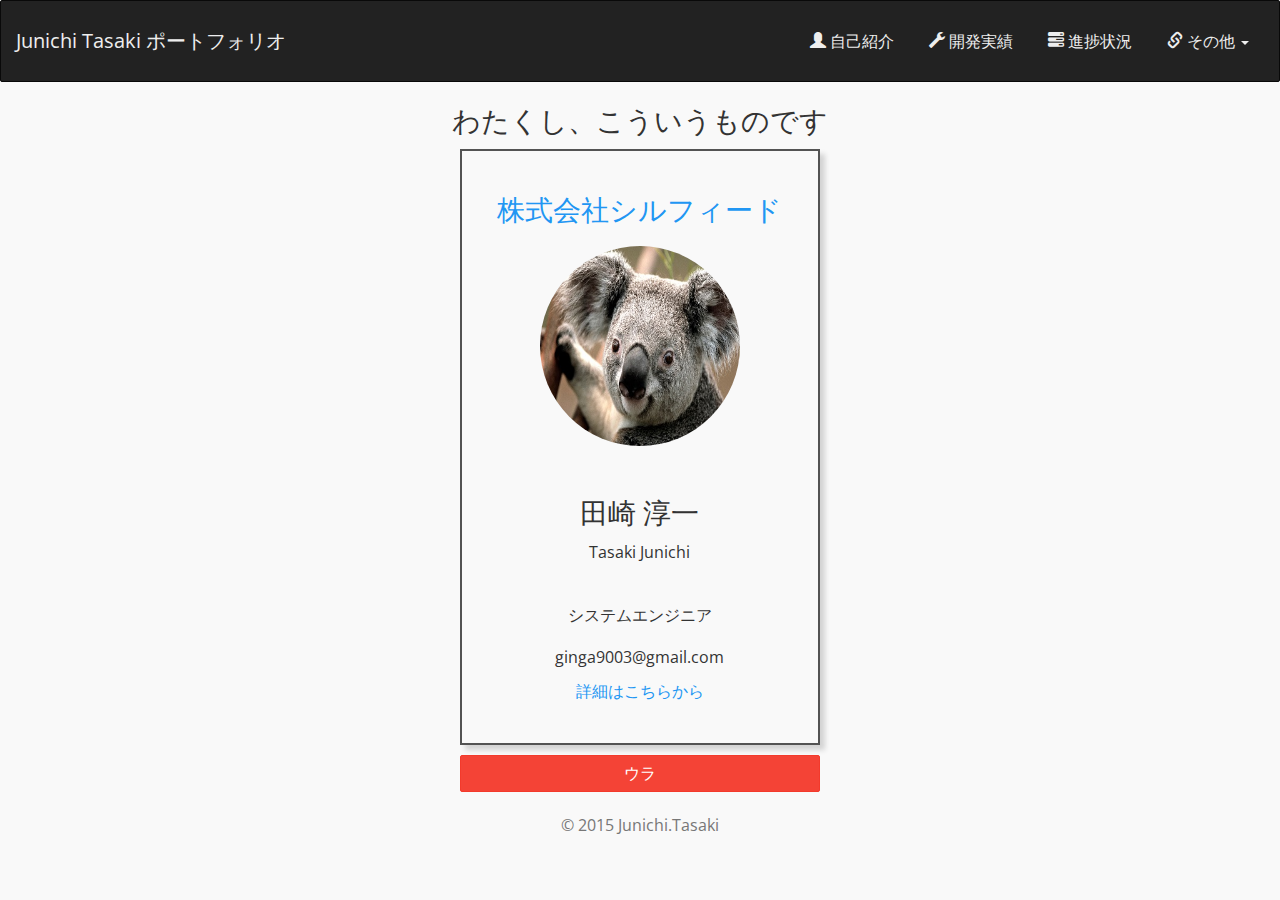
<file: index.html>
<!DOCTYPE html>
<html lang="ja">
<head>
    <meta charset="utf-8" />
    <meta http-equip="X-UA-Compatible" content="edge">
    <meta name="viewport" content="width=device-width, initial-scale=1">
    <meta name="keyword" content="ポートフォリオ,BootCamp,Ruby,Rails,自己紹介,GLAY,アプリ">
    <meta name="description" content="Junichi Tasakiのポートフォリオサイト">
    <meta name="author" content="Junichi Tasaki">
    <meta name="robots" content="noindex,nofollow">
    <title>Junichi Tasaki ポートフォリオ</title>

    <link rel="stylesheet" href="css/bootstrap.min.css" />
    <link rel="stylesheet" href="css/octicons/octicons.css" />
    <link rel="stylesheet" href="css/style.css" />

    <script type="text/javascript" src="js/jquery-2.1.1.min.js"></script>
    <script type="text/javascript" src="js/bootstrap.min.js"></script>
    <script type="text/javascript" src="js/jquery.transit.min.js"></script>
    <script type="text/javascript" src="js/common.js"></script>
</head>
<body>
    <!-- header -->
    <header>
        <nav class="navbar navbar-inverse">
            <div class="container-fluid">
                <div class="navbar-header">
                    <button type="button" class="navbar-toggle collapsed" data-toggle="collapse" data-target="#nav-menu" aria-expanded="false" aria-controls="navbar">
                      <span class="sr-only">Toggle navigation</span>
                      <span class="icon-bar"></span>
                      <span class="icon-bar"></span>
                      <span class="icon-bar"></span>
                    </button>
                    <a class="navbar-brand" href="#">Junichi Tasaki ポートフォリオ</a>
                </div>
                <div id="nav-menu" class="navbar-collapse collapse">
                    <ul class="nav navbar-nav navbar-right">
                        <li><a href="introduce.html"><span class="glyphicon glyphicon-user" aria-hidden="true"></span> 自己紹介</a></li>
                        <li><a href="result.html"><span class="glyphicon glyphicon-wrench" aria-hidden="true"></span> 開発実績</a></li>
                        <li><a href="progress.html"><span class="glyphicon glyphicon-tasks" aria-hidden="true"></span> 進捗状況</a></li>
                        <li><a class="dropdown-toggle" data-toggle="dropdown" href="#">
                            <span class="glyphicon glyphicon-link" aria-hidden="true"></span> その他 
                            <span class="caret"></span></a>
                            <ul class="dropdown-menu">
                                <li><a href="gallery.html"><span class="glyphicon glyphicon-picture" aria-hidden="true"></span> ギャラリー</a></li>
                                <li><a href="link.html"><span class="glyphicon glyphicon-link" aria-hidden="true"></span> 関連リンク</a></li>
                            </ul>
                        </li>
                    </ul>
                </div>
            </div>
        </nav>
    </header>
    <!-- #header -->
    
    <h2 class="text-center">わたくし、こういうものです</h2>
    <div class="container">
        <div class="row">
            <div class="col-sm-6 col-sm-offset-3 col-md-6 col-md-offset-3 col-lg-4 col-lg-offset-4">
                <div class="row-wrapper">
                    <div class="row">
                        <div class="col-md-12 mgt20 mgb20 text-center">
                            <div id="frontPage">
                                <h2 class="mgb20"><a href="http://silpheed.jp" target="_blank">株式会社シルフィード</a></h2>
                                <img class="img-circle" src="images/profile.jpg" alt="" width="200px" />
                                <div class="mgt50 mgb40">
                                    <h2>田崎 淳一</h2>
                                    <p>Tasaki Junichi</p>
                                </div>
                                
                                <p class="mgb20">システムエンジニア</p>
                                
                                <p>ginga9003@gmail.com</p>
                                <p class="mgb20"><a href="introduce.html">詳細はこちらから</a></p>
                            </div>
                            <div id="backPage" style="display:none;">
                                <h4><span class="glyphicon glyphicon-hourglass" aria-hidden="true"></span> 実務経験</h4>
                                <div class="row">
                                    <div class="col-md-12 block-center">
                                        <div class="table-responsive">
                                            <table class="table">
                                                <tbody>
                                                    <tr>
                                                        <td>Java</td>
                                                        <td>5年</td>
                                                    </tr>
                                                    <tr>
                                                        <td>.NET</td>
                                                        <td>1年</td>
                                                    </tr>
                                                    <tr>
                                                        <td>PHP/HTML/CSS/javascript</td>
                                                        <td>2年</td>
                                                    </tr>
                                                </tbody>
                                            </table>
                                        </div>
                                    </div>
                                </div>
                                
                                <h4><span class="glyphicon glyphicon-pencil" aria-hidden="true"></span> 資格等</h4>
                                <div class="row">
                                    <div class="col-md-12 block-center">
                                        <div class="table-responsive">
                                            <table class="table">
                                                <tbody>
                                                    <tr>
                                                        <td>2005年</td>
                                                        <td>初級シスアド</td>
                                                    </tr>
                                                    <tr>
                                                        <td>2006年</td>
                                                        <td>基本情報技術者</td>
                                                    </tr>
                                                    <tr>
                                                        <td>2010年</td>
                                                        <td>Microsoft Office Specialist各種</td>
                                                    </tr>
                                                    <tr>
                                                        <td>2012年</td>
                                                        <td>[MCP] Micorsoft Active Directory Configuring</td>
                                                    </tr>
                                                </tbody>
                                            </table>
                                        </div>
                                    </div>
                                </div>
                                
                                <h4><span class="glyphicon glyphicon-wrench" aria-hidden="true"></span> <a href="result.html">その他開発実績など</a></h4>
                                <div class="row">
                                    <div class="col-xs-3">
                                        <a href="https://github.com/ginga9003/ginga9003.github.io" target="_blank" data-toggle="tooltip" title="GitHub"><span class="octicon octicon-mark-github" style="font-size: 4.0em;"></span></a>
                                    </div>
                                    <div class="col-xs-3">
                                        <a href="https://itunes.apple.com/jp/app/shiritori-school/id590502107?l=ja&ls=1&mt=8" target="_blank" class="thumbnail" data-toggle="tooltip" title="しりとり学園"><img src="images/shiritori.png" alt="" width="64px"></a>
                                    </div>
                                    <div class="col-xs-3">
                                        <a href="https://itunes.apple.com/jp/app/shuffle-music-theater/id663831317?mt=8" target="_blank" class="thumbnail" data-toggle="tooltip" title="Shuffle Music Theater"><img src="images/shuffle.png" alt="" width="64px"></a>
                                    </div>
                                    <div class="col-xs-3">
                                        <a href="http://elegant-house-c.sakura.ne.jp/glay/" target="_blank" class="thumbnail" data-toggle="tooltip" title="GLAY セトリラボ"><img src="images/top_title.png" alt="" width="64px"></a>
                                    </div>
                                </div>
                            </div>
                        </div>
                    </div>
                </div>
            </div>
            <div class="col-sm-6 col-sm-offset-3 col-md-6 col-md-offset-3 col-lg-4 col-lg-offset-4 mgt10">
                <p><a href="#" id="reverseButton" data-toggle="modal" data-target="myModal" class="btn btn-danger btn-block" role="button" data-status="1">ウラ</a></p>
            </div>
        </div>
    </div>

    <!-- footer -->
    <footer>
        <p class="container">
            <p class="text-muted text-center">&copy; 2015 Junichi.Tasaki</p>
        </div>
    </footer>
    <!-- #footer -->
</body>
</html>
</file>
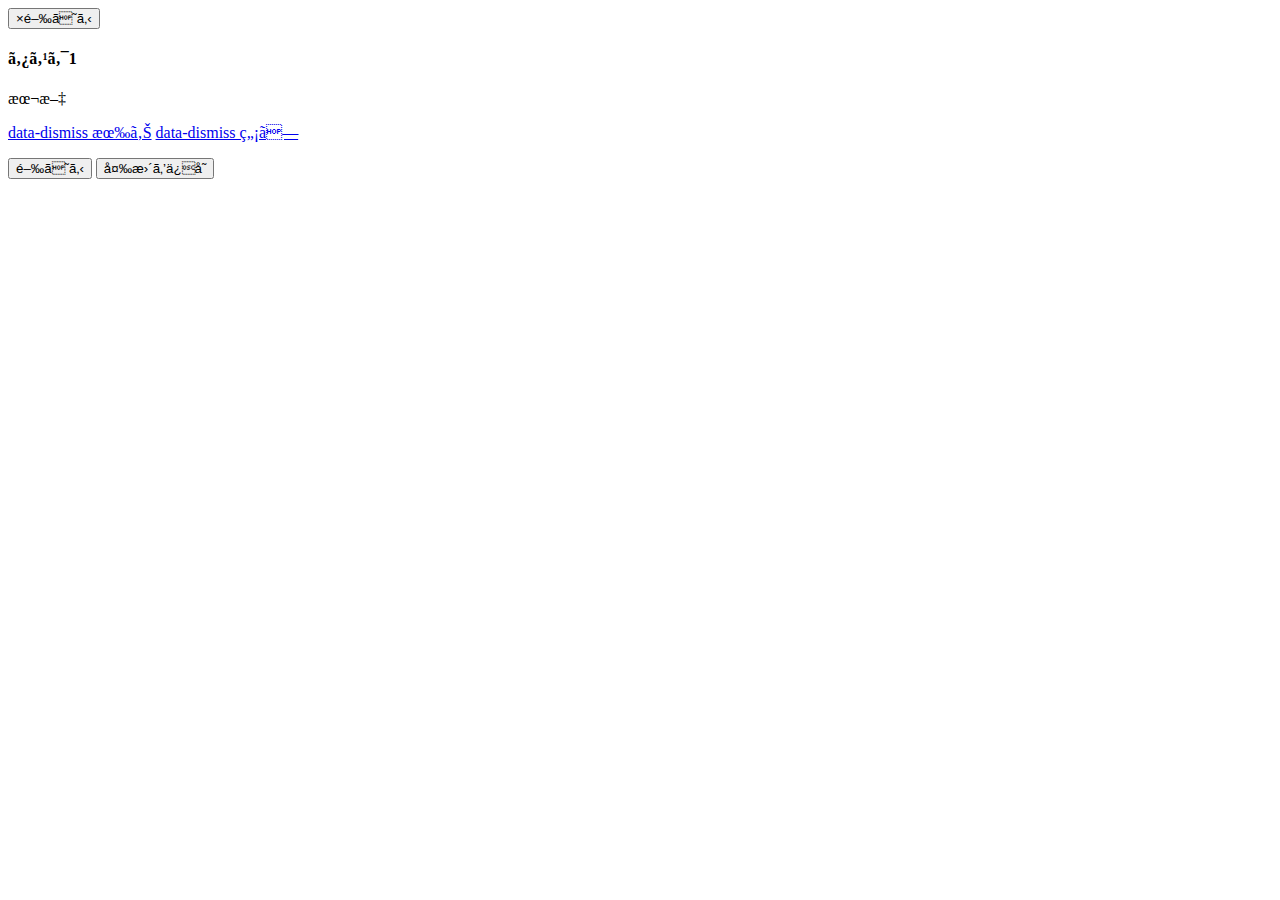
<file: dialog.html>
<!DOCTYPE html>
<html lang="ja">
<!-- --
<head>
  <meta charset="UTF-8" />
  <title>Remote file for Bootstrap Modal</title>
</head>
<!-- -->
<body>
  <div class="modal-header">
    <button type="button" class="close" data-dismiss="modal">
      <span aria-hidden="true">&#215;</span><span class="sr-only">閉じる</span>
    </button>
    <h4 class="modal-title">タスク1</h4>
  </div><!-- /modal-header -->

  <div class="modal-body">
    <p>本文</p>
    <p>
      <a class="btn btn-info" href="#001" data-dismiss="modal">data-dismiss 有り</a>
      <a class="btn btn-info" href="#002">data-dismiss 無し</a>
    </p>
  </div><!-- /modal-body -->
  <div class="modal-footer">
    <button type="button" class="btn btn-default" data-dismiss="modal">閉じる</button>
    <button type="button" class="btn btn-primary">変更を保存</button>
  </div><!-- /modal-footer -->
</body>
</html>
</file>
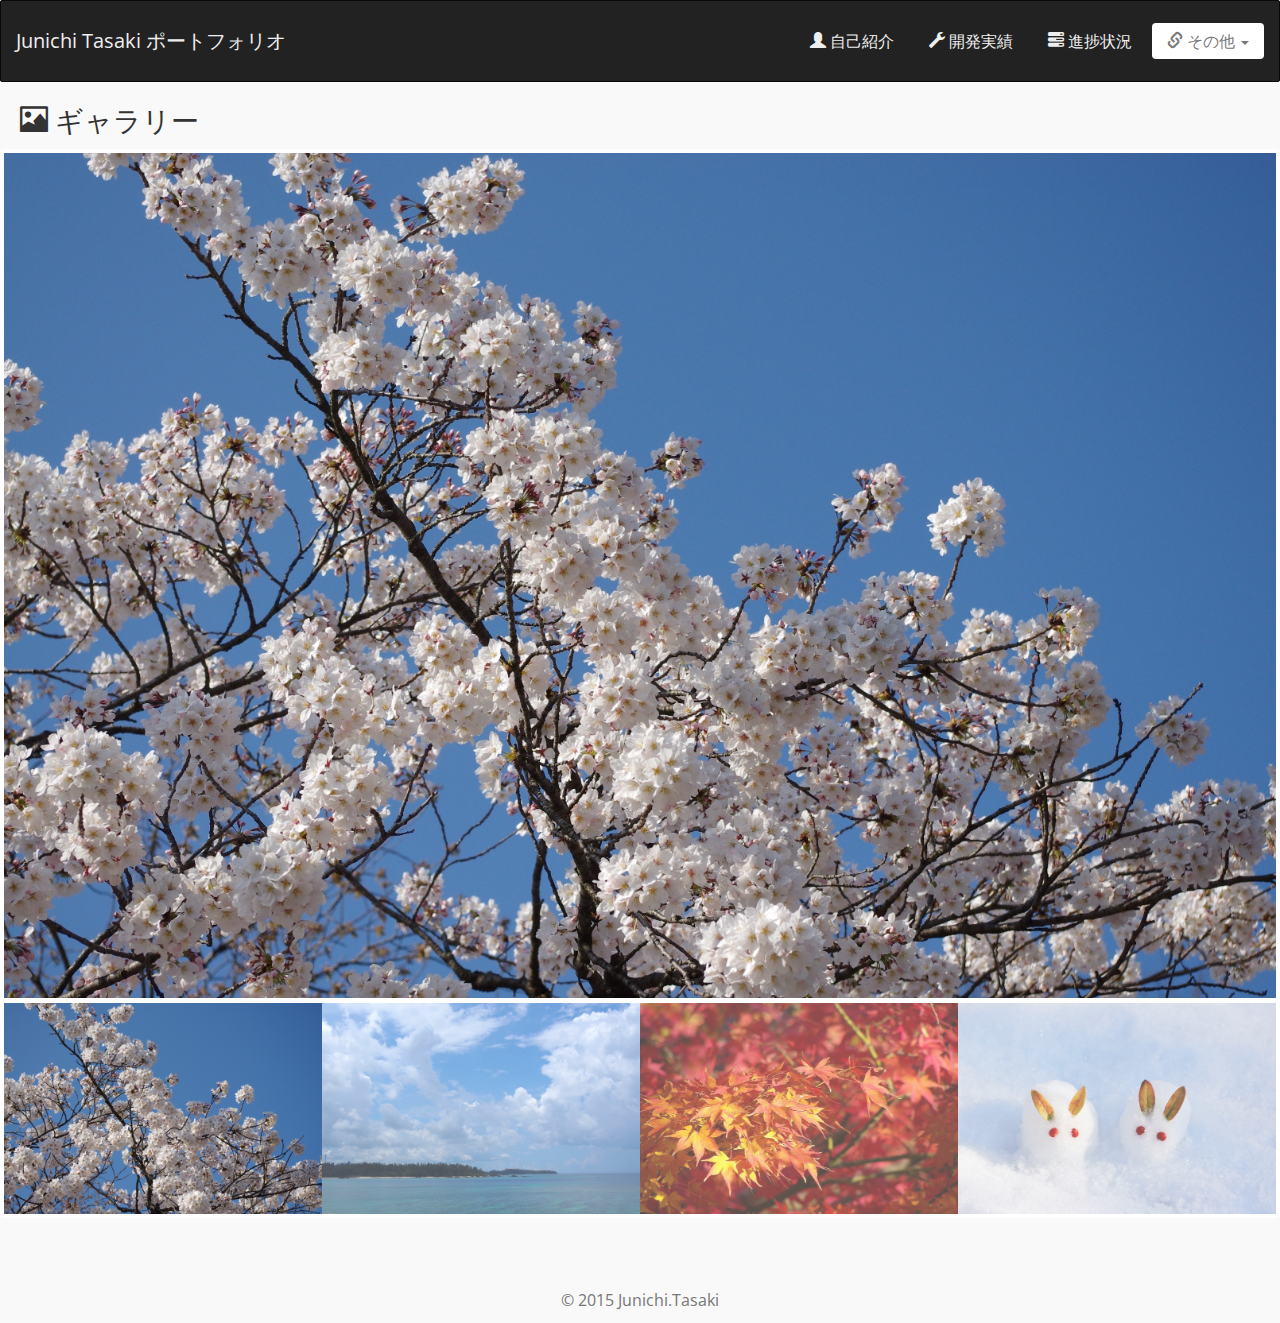
<file: gallery.html>
<!DOCTYPE html>
<html lang="ja">
<head>
    <meta charset="utf-8" />
    <meta http-equip="X-UA-Compatible" content="edge">
    <meta name="viewport" content="width=device-width, initial-scale=1">
    <meta keyword="ポートフォリオ,BootCamp,Ruby,Rails,自己紹介,GLAY,アプリ">
    <meta description="Junichi Tasakiのポートフォリオサイト">
    <title>ギャラリー</title>

    <link rel="stylesheet" href="css/bootstrap.min.css" />
    <link rel="stylesheet" href="css/style.css" />
    <link rel="stylesheet" href="css/flexslider.css" />

    <script type="text/javascript" src="js/jquery-2.1.1.min.js"></script>
    <script type="text/javascript" src="js/bootstrap.min.js"></script>
    <script type="text/javascript" src="js/jquery.flexslider-min.js"></script>
    <script type="text/javascript" src="js/common.js"></script>
    <script type="text/javascript">
        $(function () {
            //SyntaxHighlighter.all();
        });
        $(window).load(function () {
            $('.flexslider').flexslider({
                animation: "slide",
                controlNav: "thumbnails",
                start: function (slider) {
                    $('body').removeClass('loading');
                }
            });
        });
    </script>
</head>
<body>
    <!-- header -->
    <header>
        <nav class="navbar navbar-inverse">
            <div class="container-fluid">
                <div class="navbar-header">
                    <button type="button" class="navbar-toggle collapsed" data-toggle="collapse" data-target="#nav-menu" aria-expanded="false" aria-controls="navbar">
                      <span class="sr-only">Toggle navigation</span>
                      <span class="icon-bar"></span>
                      <span class="icon-bar"></span>
                      <span class="icon-bar"></span>
                    </button>
                    <a class="navbar-brand" href="index.html">Junichi Tasaki ポートフォリオ</a>
                </div>
                <div id="nav-menu" class="navbar-collapse collapse">
                    <ul class="nav navbar-nav navbar-right">
                        <li><a href="#"><span class="glyphicon glyphicon-user" aria-hidden="true"></span> 自己紹介</a></li>
                        <li><a href="result.html"><span class="glyphicon glyphicon-wrench" aria-hidden="true"></span> 開発実績</a></li>
                        <li><a href="progress.html"><span class="glyphicon glyphicon-tasks" aria-hidden="true"></span> 進捗状況</a></li>
                        <li class="active"><a class="dropdown-toggle" data-toggle="dropdown" href="#">
                            <span class="glyphicon glyphicon-link" aria-hidden="true"></span> その他 
                            <span class="caret"></span></a>
                            <ul class="dropdown-menu">
                                <li><a href="#"><span class="glyphicon glyphicon-picture" aria-hidden="true"></span> ギャラリー</a></li>
                                <li><a href="link.html"><span class="glyphicon glyphicon-link" aria-hidden="true"></span> 関連リンク</a></li>
                            </ul>
                        </li>
                    </ul>
                </div>
            </div>
        </nav>
    </header>
    <!-- #header -->

    <h2 class="mgl20"><span class="glyphicon glyphicon-picture" aria-hidden="true"></span> ギャラリー</h2>

    <!-- slider -->
	<div class="flexslider">
        <ul class="slides">
            <li data-thumb="images/top_spring.jpg"><a href="#"><img src="images/top_spring.jpg" alt="写真1" /></a></li>
            <li data-thumb="images/top_summer.jpg"><a href="#"><img src="images/top_summer.jpg" alt="写真2" /></a></li>
            <li data-thumb="images/top_autumn.jpg"><a href="#"><img src="images/top_autumn.jpg" alt="写真3" /></a></li>
            <li data-thumb="images/top_winter.jpg"><a href="#"><img src="images/top_winter.jpg" alt="写真4" /></a></li>
        </ul>
    </div>
    <!-- #slider -->
    
    <!-- footer -->
    <footer>
        <p class="container">
            <p class="text-muted text-center">&copy; 2015 Junichi.Tasaki</p>
        </div>
    </footer>
    <!-- #footer -->
</body>
</html>
</file>
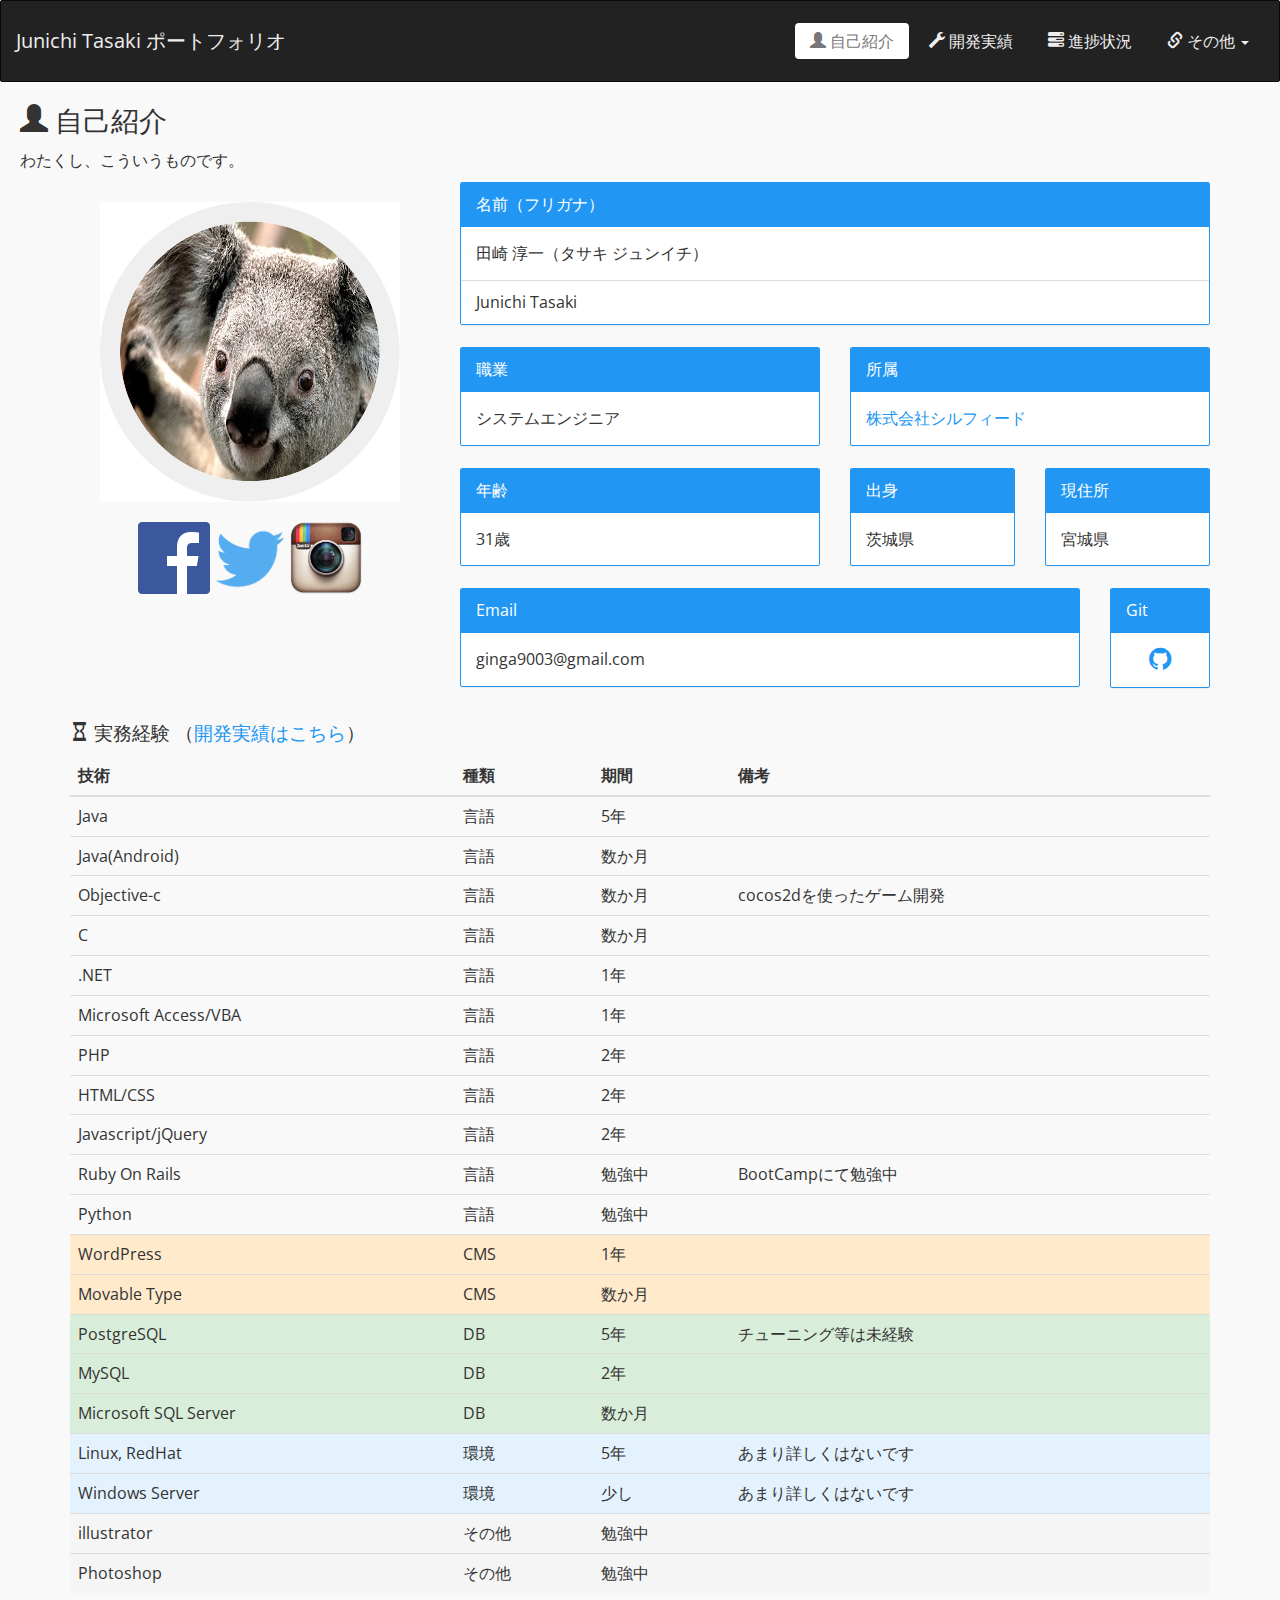
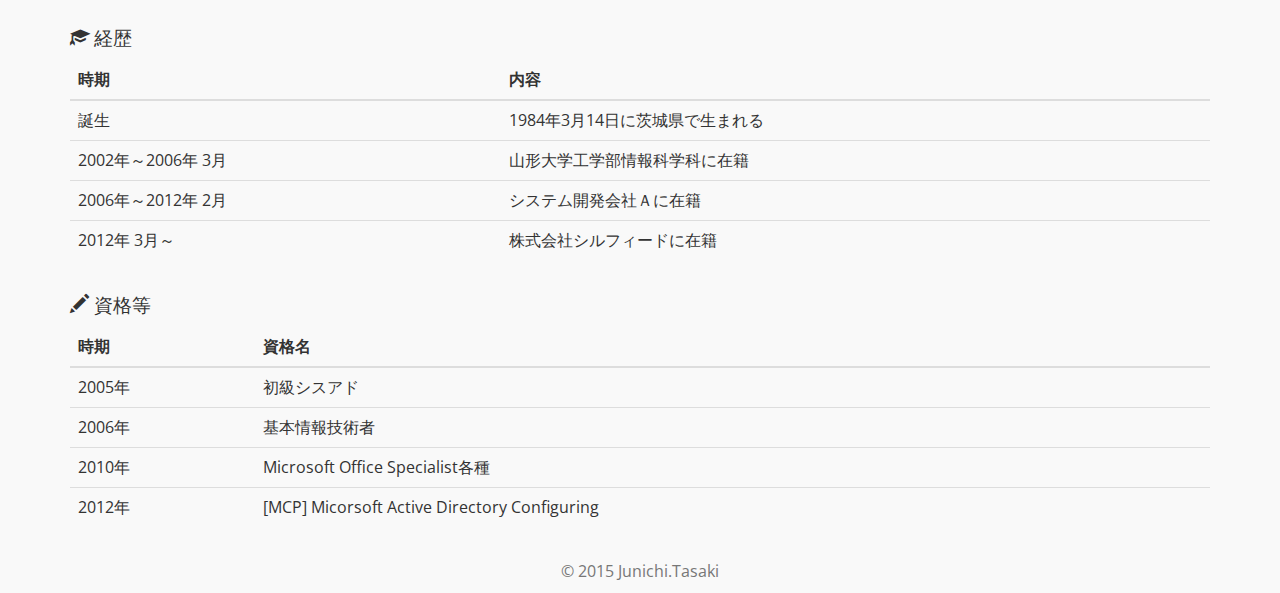
<file: introduce.html>
<!DOCTYPE html>
<html lang="ja">
<head>
    <meta charset="utf-8" />
    <meta http-equip="X-UA-Compatible" content="edge">
    <meta name="viewport" content="width=device-width, initial-scale=1">
    <meta name="keyword" content="ポートフォリオ,BootCamp,Ruby,Rails,自己紹介,GLAY,アプリ">
    <meta name="description" content="Junichi Tasakiのポートフォリオサイト">
    <meta name="author" content="Junichi Tasaki">
    <meta name="robots" content="noindex,nofollow">
    <title>自己紹介</title>

    <link rel="stylesheet" href="css/bootstrap.min.css" />
    <link rel="stylesheet" href="css/octicons/octicons.css" />
    <link rel="stylesheet" href="css/tinycircleslider.css" />
    <link rel="stylesheet" href="css/style.css" />

    <script type="text/javascript" src="js/jquery-2.1.1.min.js"></script>
    <script type="text/javascript" src="js/bootstrap.min.js"></script>
    <script type="text/javascript" src="js/common.js"></script>
    <script type="text/javascript" src="js/jquery.tinycircleslider.min.js"></script>
    <script type="text/javascript">
        $(document).ready(function() {
            $('#circleslider').tinycircleslider({ interval: true, dotsSnap: false, dotsHide: true });
        });
    </script>
</head>
<body>
    <!-- header -->
    <header>
        <nav class="navbar navbar-inverse">
            <div class="container-fluid">
                <div class="navbar-header">
                    <button type="button" class="navbar-toggle collapsed" data-toggle="collapse" data-target="#nav-menu" aria-expanded="false" aria-controls="navbar">
                      <span class="sr-only">Toggle navigation</span>
                      <span class="icon-bar"></span>
                      <span class="icon-bar"></span>
                      <span class="icon-bar"></span>
                    </button>
                    <a class="navbar-brand" href="index.html">Junichi Tasaki ポートフォリオ</a>
                </div>
                <div id="nav-menu" class="navbar-collapse collapse">
                    <ul class="nav navbar-nav navbar-right">
                        <li class="active"><a href="#"><span class="glyphicon glyphicon-user" aria-hidden="true"></span> 自己紹介</a></li>
                        <li><a href="result.html"><span class="glyphicon glyphicon-wrench" aria-hidden="true"></span> 開発実績</a></li>
                        <li><a href="progress.html"><span class="glyphicon glyphicon-tasks" aria-hidden="true"></span> 進捗状況</a></li>
                        <li><a class="dropdown-toggle" data-toggle="dropdown" href="#">
                            <span class="glyphicon glyphicon-link" aria-hidden="true"></span> その他 
                            <span class="caret"></span></a>
                            <ul class="dropdown-menu">
                                <li><a href="gallery.html"><span class="glyphicon glyphicon-picture" aria-hidden="true"></span> ギャラリー</a></li>
                                <li><a href="link.html"><span class="glyphicon glyphicon-link" aria-hidden="true"></span> 関連リンク</a></li>
                            </ul>
                        </li>
                    </ul>
                </div>
            </div>
        </nav>
    </header>
    <!-- #header -->

    <h2 class="mgl20"><span class="glyphicon glyphicon-user" aria-hidden="true"></span> 自己紹介</h2>
    <p class="mgl20">わたくし、こういうものです。</p>
    <div class="container">
        <section>
            <div class="row">
                <div class="col-md-4 text-center" style="padding: 20px 20px">
                    <div id="circleslider">
                        <div class="viewport">
                            <ul class="overview">
                                <li><img src="images/profile.jpg" /></li>
                                <li><img src="images/profile.jpg" /></li>
                                <li><img src="images/profile.jpg" /></li>
                                <li><img src="images/profile.jpg" /></li>
                                <li><img src="images/profile.jpg" /></li>
                            </ul>
                        </div>
    
                		<!--<div class="dot"></div>-->
                        <div class="overlay"></div>
                        <!--<div class="thumb"></div>-->
                    </div>
                    <span><a href="#"><img class="img-default" src="images/facebook.png" /></a></span>
                    <span><a href="#"><img class="img-default" src="images/twitter.png" /></a></span>
                    <span><a href="#"><img class="img-default" src="images/instagram.png" /></a></span>
                </div>
                <div class="col-md-8">
                        <div class="panel panel-primary">
                            <div class="panel-heading">名前（フリガナ）</div>
                            <div class="panel-body">田崎 淳一（タサキ ジュンイチ）</div>
                            <ul class="list-group">
                                <li class="list-group-item">Junichi Tasaki</li>
                            </ul>
                        </div>
                    <div class="row">
                        <div class="col-md-6">
                            <div class="panel panel-primary">
                                <div class="panel-heading">職業</div>
                                <div class="panel-body">システムエンジニア</div>
                            </div>
                        </div>
                        <div class="col-md-6">
                            <div class="panel panel-primary">
                                <div class="panel-heading">所属</div>
                                <div class="panel-body"><a href="http://silpheed.jp" target="_blank">株式会社シルフィード</a></div>
                            </div>
                        </div>
                    </div>
                    <div class="row">
                        <div class="col-md-6">
                            <div class="panel panel-primary">
                                <div class="panel-heading">年齢</div>
                                <div class="panel-body">31歳</div>
                            </div>
                        </div>
                        <div class="col-md-3">
                            <div class="panel panel-primary">
                                <div class="panel-heading">出身</div>
                                <div class="panel-body">茨城県</div>
                            </div>
                        </div>
                        <div class="col-md-3">
                            <div class="panel panel-primary">
                                <div class="panel-heading">現住所</div>
                                <div class="panel-body">宮城県</div>
                            </div>
                        </div>
                    </div>
                    <div class="row">
                        <div class="col-md-10">
                            <div class="panel panel-primary">
                                <div class="panel-heading">Email</div>
                                <div class="panel-body">ginga9003@gmail.com</div>
                            </div>
                        </div>
                        <div class="col-md-2">
                            <div class="panel panel-primary">
                                <div class="panel-heading">Git</div>
                                <div class="panel-body text-center"><a href="https://github.com/ginga9003/ginga9003.github.io" target="_blank" data-toggle="tooltip" title="GitHub"><span class="octicon octicon-mark-github" style="font-size: 1.4em;"></span></a></div>
                            </div>
                        </div>
                    </div>
                </div>
            </div>
        </section>

        <section>
            <div class="row">
                <div class="col-xs-12">
                    <h4><span class="glyphicon glyphicon-hourglass" aria-hidden="true"></span> 実務経験 （<a href="result.html">開発実績はこちら</a>）</h4>
                    <div class="table-responsive">
                        <table class="table">
                            <thead>
                                <tr>
                                    <th>技術</th>
                                    <th>種類</th>
                                    <th>期間</th>
                                    <th>備考</th>
                                </tr>
                            </thead>
                            <tbody>
                                <tr>
                                    <td>Java</td>
                                    <td>言語</td>
                                    <td>5年</td>
                                    <td></td>
                                </tr>
                                <tr>
                                    <td>Java(Android)</td>
                                    <td>言語</td>
                                    <td>数か月</td>
                                    <td></td>
                                </tr>
                                <tr>
                                    <td>Objective-c</td>
                                    <td>言語</td>
                                    <td>数か月</td>
                                    <td>cocos2dを使ったゲーム開発</td>
                                </tr>
                                <tr>
                                    <td>C</td>
                                    <td>言語</td>
                                    <td>数か月</td>
                                    <td></td>
                                </tr>
                                <tr>
                                    <td>.NET</td>
                                    <td>言語</td>
                                    <td>1年</td>
                                    <td></td>
                                </tr>
                                <tr>
                                    <td>Microsoft Access/VBA</td>
                                    <td>言語</td>
                                    <td>1年</td>
                                    <td></td>
                                </tr>
                                <tr>
                                    <td>PHP</td>
                                    <td>言語</td>
                                    <td>2年</td>
                                    <td></td>
                                </tr>
                                <tr>
                                    <td>HTML/CSS</td>
                                    <td>言語</td>
                                    <td>2年</td>
                                    <td></td>
                                </tr>
                                <tr>
                                    <td>Javascript/jQuery</td>
                                    <td>言語</td>
                                    <td>2年</td>
                                    <td></td>
                                </tr>
                                <tr>
                                    <td>Ruby On Rails</td>
                                    <td>言語</td>
                                    <td>勉強中</td>
                                    <td>BootCampにて勉強中</td>
                                </tr>
                                <tr>
                                    <td>Python</td>
                                    <td>言語</td>
                                    <td>勉強中</td>
                                    <td></td>
                                </tr>
                                <tr class="warning">
                                    <td>WordPress</td>
                                    <td>CMS</td>
                                    <td>1年</td>
                                    <td></td>
                                </tr>
                                <tr class="warning">
                                    <td>Movable Type</td>
                                    <td>CMS</td>
                                    <td>数か月</td>
                                    <td></td>
                                </tr>
                                <tr class="success">
                                    <td>PostgreSQL</td>
                                    <td>DB</td>
                                    <td>5年</td>
                                    <td>チューニング等は未経験</td>
                                </tr>
                                <tr class="success">
                                    <td>MySQL</td>
                                    <td>DB</td>
                                    <td>2年</td>
                                    <td></td>
                                </tr>
                                <tr class="success">
                                    <td>Microsoft SQL Server</td>
                                    <td>DB</td>
                                    <td>数か月</td>
                                    <td></td>
                                </tr>
                                <tr class="info">
                                    <td>Linux, RedHat</td>
                                    <td>環境</td>
                                    <td>5年</td>
                                    <td>あまり詳しくはないです</td>
                                </tr>
                                <tr class="info">
                                    <td>Windows Server</td>
                                    <td>環境</td>
                                    <td>少し</td>
                                    <td>あまり詳しくはないです</td>
                                </tr>
                                <tr class="active">
                                    <td>illustrator</td>
                                    <td>その他</td>
                                    <td>勉強中</td>
                                    <td></td>
                                </tr>
                                <tr class="active">
                                    <td>Photoshop</td>
                                    <td>その他</td>
                                    <td>勉強中</td>
                                    <td></td>
                                </tr>
                            </tbody>
                        </table>
                    </div>
                </div>
            </div>
        </section>
        
        <section>
            <div class="row">
                <div class="col-xs-12">
                    <h4><span class="glyphicon glyphicon-education" aria-hidden="true"></span> 経歴</h4>
                    <div class="table-responsive">
                        <table class="table">
                            <thead>
                                <tr>
                                    <th>時期</th>
                                    <th>内容</th>
                                </tr>
                            </thead>
                            <tbody>
                                <tr>
                                    <td>誕生</td>
                                    <td>1984年3月14日に茨城県で生まれる</td>
                                </tr>
                                <tr>
                                    <td>2002年～2006年 3月</td>
                                    <td>山形大学工学部情報科学科に在籍</td>
                                </tr>
                                <tr>
                                    <td>2006年～2012年 2月</td>
                                    <td>システム開発会社Ａに在籍</td>
                                </tr>
                                <tr>
                                    <td>2012年 3月～</td>
                                    <td>株式会社シルフィードに在籍</td>
                                </tr>
                            </tbody>
                        </table>
                    </div>
                </div>
            </div>
        </section>
        
        <section>
            <div class="row">
                <div class="col-xs-12">
                    <h4><span class="glyphicon glyphicon-pencil" aria-hidden="true"></span> 資格等</h4>
                    <div class="table-responsive">
                        <table class="table">
                            <thead>
                                <tr>
                                    <th>時期</th>
                                    <th>資格名</th>
                                </tr>
                            </thead>
                            <tbody>
                                <tr>
                                    <td>2005年</td>
                                    <td>初級シスアド</td>
                                </tr>
                                <tr>
                                    <td>2006年</td>
                                    <td>基本情報技術者</td>
                                </tr>
                                <tr>
                                    <td>2010年</td>
                                    <td>Microsoft Office Specialist各種</td>
                                </tr>
                                <tr>
                                    <td>2012年</td>
                                    <td>[MCP] Micorsoft Active Directory Configuring</td>
                                </tr>
                            </tbody>
                        </table>
                    </div>
                </div>
            </div>
        </section>
    </div>

    <!-- footer -->
    <footer>
        <p class="container">
            <p class="text-muted text-center">&copy; 2015 Junichi.Tasaki</p>
        </div>
    </footer>
    <!-- #footer -->
</body>
</html>
</file>
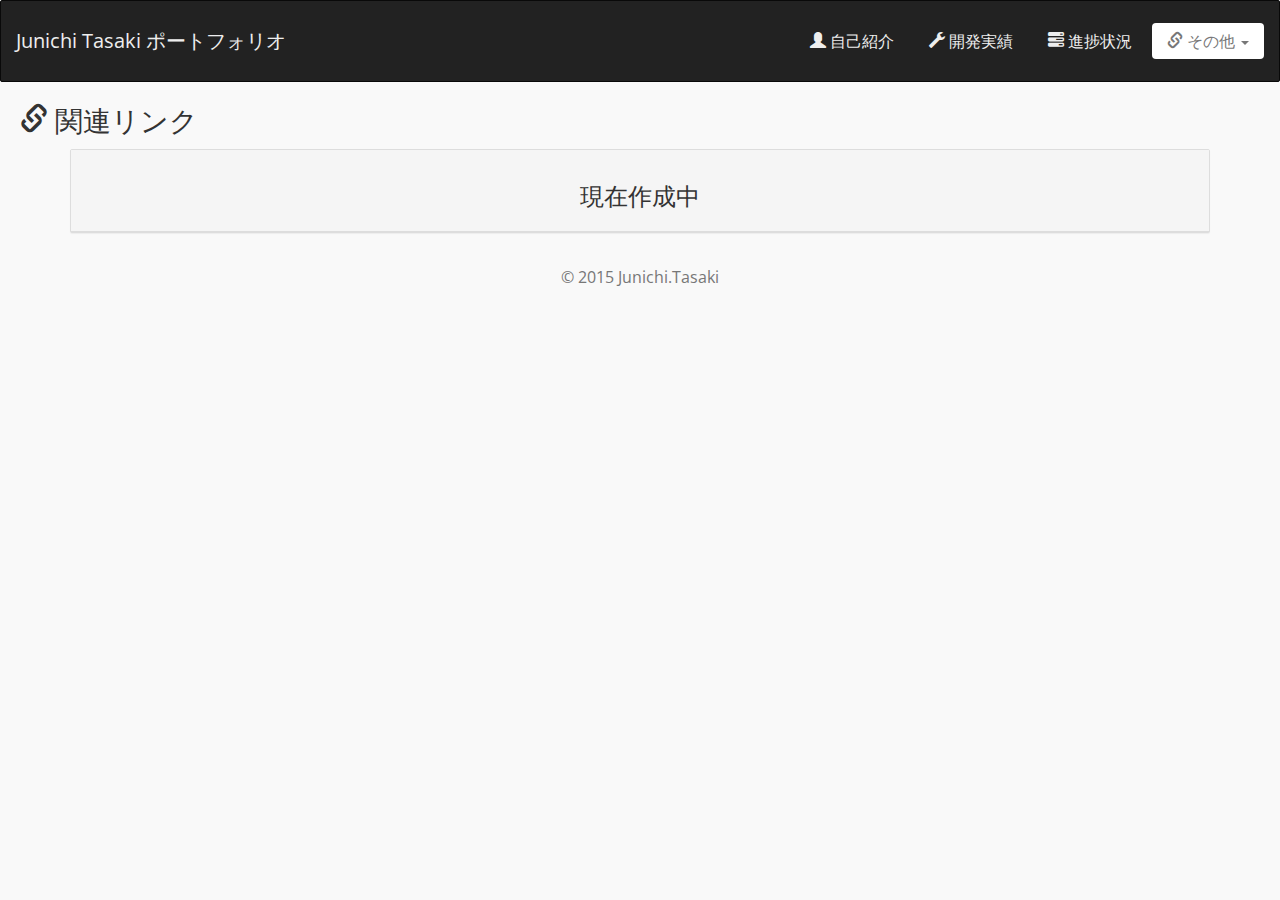
<file: link.html>
<!DOCTYPE html>
<html lang="ja">
<head>
    <meta charset="utf-8" />
    <meta http-equip="X-UA-Compatible" content="edge">
    <meta name="viewport" content="width=device-width, initial-scale=1">
    <meta name="keyword" content="ポートフォリオ,BootCamp,Ruby,Rails,自己紹介,GLAY,アプリ">
    <meta name="description" content="Junichi Tasakiのポートフォリオサイト">
    <meta name="author" content="Junichi Tasaki">
    <meta name="robots" content="noindex,nofollow">
    <title>関連リンク</title>

    <link rel="stylesheet" href="css/bootstrap.min.css" />
    <link rel="stylesheet" href="css/style.css" />

    <script type="text/javascript" src="js/jquery-2.1.1.min.js"></script>
    <script type="text/javascript" src="js/bootstrap.min.js"></script>
</head>
<body>
    <!-- header -->
    <header>
        <nav class="navbar navbar-inverse">
            <div class="container-fluid">
                <div class="navbar-header">
                    <button type="button" class="navbar-toggle collapsed" data-toggle="collapse" data-target="#nav-menu" aria-expanded="false" aria-controls="navbar">
                      <span class="sr-only">Toggle navigation</span>
                      <span class="icon-bar"></span>
                      <span class="icon-bar"></span>
                      <span class="icon-bar"></span>
                    </button>
                    <a class="navbar-brand" href="index.html">Junichi Tasaki ポートフォリオ</a>
                </div>
                <div id="nav-menu" class="navbar-collapse collapse">
                    <ul class="nav navbar-nav navbar-right">
                        <li><a href="introduce.html"><span class="glyphicon glyphicon-user" aria-hidden="true"></span> 自己紹介</a></li>
                        <li><a href="result.html"><span class="glyphicon glyphicon-wrench" aria-hidden="true"></span> 開発実績</a></li>
                        <li><a href="progress.html"><span class="glyphicon glyphicon-tasks" aria-hidden="true"></span> 進捗状況</a></li>
                        <li class="active"><a class="dropdown-toggle" data-toggle="dropdown" href="#">
                            <span class="glyphicon glyphicon-link" aria-hidden="true"></span> その他 
                            <span class="caret"></span></a>
                            <ul class="dropdown-menu">
                                <li><a href="gallery.html"><span class="glyphicon glyphicon-picture" aria-hidden="true"></span> ギャラリー</a></li>
                                <li><a href="#"><span class="glyphicon glyphicon-link" aria-hidden="true"></span> 関連リンク</a></li>
                            </ul>
                        </li>
                    </ul>
                </div>
            </div>
        </nav>
    </header>
    <!-- #header -->

    <h2 class="mgl20"><span class="glyphicon glyphicon-link" aria-hidden="true"></span> 関連リンク</h2>

    <div class="container">
        <div class="row">
            <div class="col-xs-12">
                <div class="panel panel-default">
                    <div class="panel-heading"><h3 class="text-center">現在作成中</h3></div>
                </div>
            </div>
        </div>
    </div>
    
    <!-- footer -->
    <footer>
        <p class="container">
            <p class="text-muted text-center">&copy; 2015 Junichi.Tasaki</p>
        </div>
    </footer>
    <!-- #footer -->
</body>
</html>
</file>
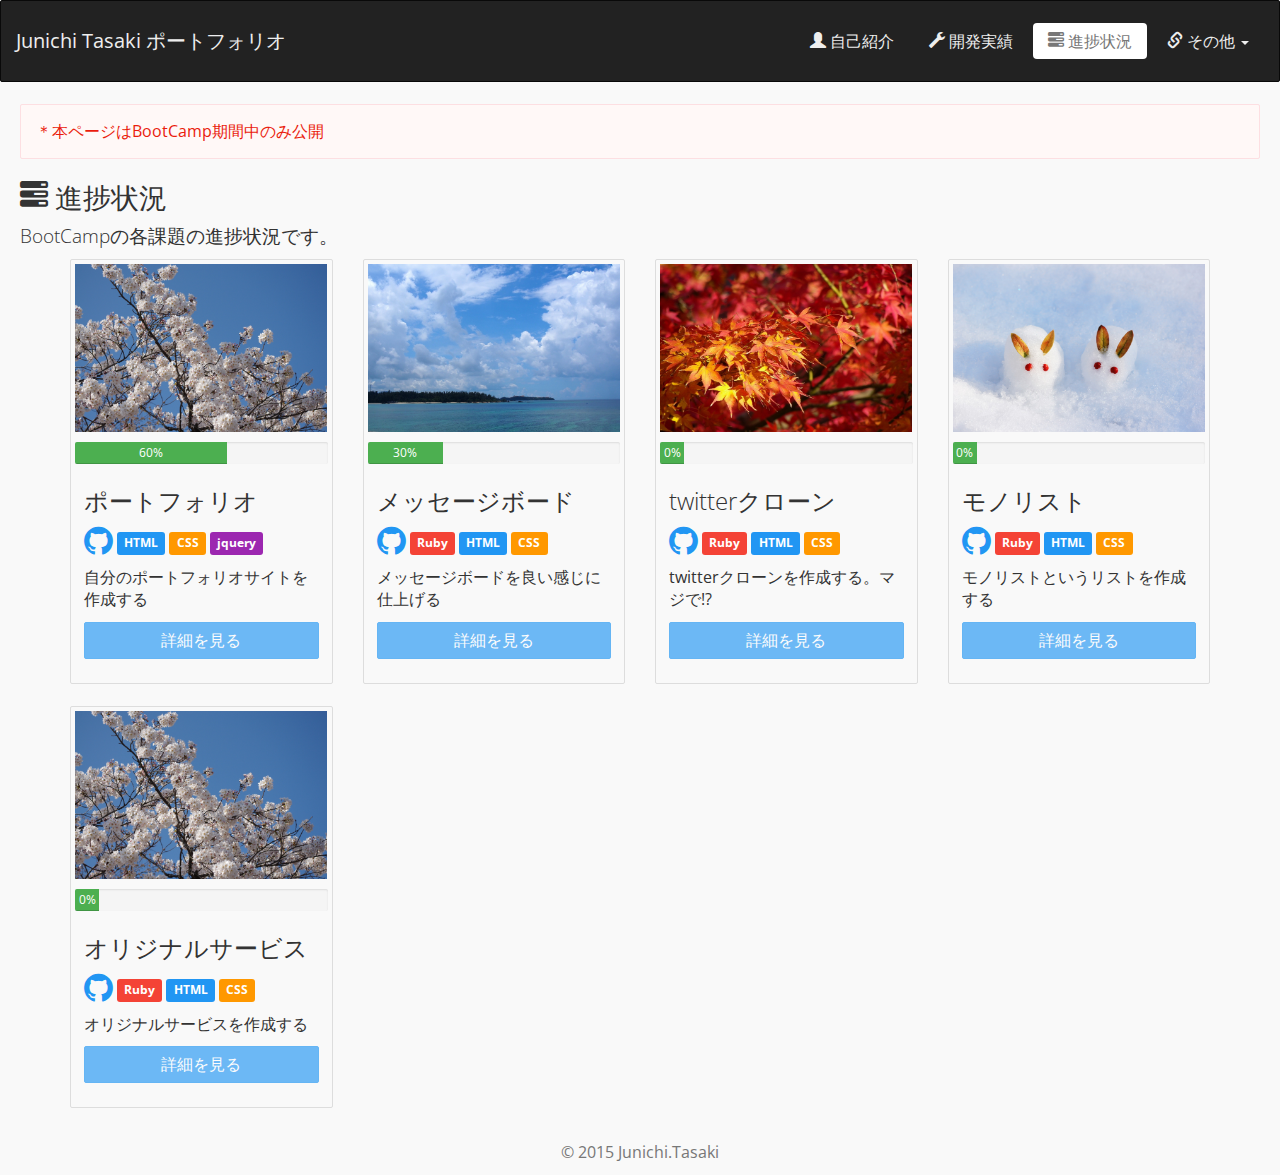
<file: progress.html>
<!DOCTYPE html>
<html lang="ja">
<head>
    <meta charset="utf-8" />
    <meta http-equip="X-UA-Compatible" content="edge">
    <meta name="viewport" content="width=device-width, initial-scale=1">
    <meta name="keyword" content="ポートフォリオ,BootCamp,Ruby,Rails,自己紹介,GLAY,アプリ">
    <meta name="description" content="Junichi Tasakiのポートフォリオサイト">
    <meta name="author" content="Junichi Tasaki">
    <meta name="robots" content="noindex,nofollow">
    <title>開発実績</title>

    <link rel="stylesheet" href="css/bootstrap.min.css" />
    <link rel="stylesheet" href="css/octicons/octicons.css" />
    <link rel="stylesheet" href="css/style.css" />

    <script type="text/javascript" src="js/jquery-2.1.1.min.js"></script>
    <script type="text/javascript" src="js/bootstrap.min.js"></script>
    <script type="text/javascript" src="js/common.js"></script>
</head>
<body>
    <!-- header -->
    <header>
        <nav class="navbar navbar-inverse">
            <div class="container-fluid">
                <div class="navbar-header">
                    <button type="button" class="navbar-toggle collapsed" data-toggle="collapse" data-target="#nav-menu" aria-expanded="false" aria-controls="navbar">
                      <span class="sr-only">Toggle navigation</span>
                      <span class="icon-bar"></span>
                      <span class="icon-bar"></span>
                      <span class="icon-bar"></span>
                    </button>
                    <a class="navbar-brand" href="index.html">Junichi Tasaki ポートフォリオ</a>
                </div>
                <div id="nav-menu" class="navbar-collapse collapse">
                    <ul class="nav navbar-nav navbar-right">
                        <li><a href="introduce.html"><span class="glyphicon glyphicon-user" aria-hidden="true"></span> 自己紹介</a></li>
                        <li><a href="result.html"><span class="glyphicon glyphicon-wrench" aria-hidden="true"></span> 開発実績</a></li>
                        <li class="active"><a href="#"><span class="glyphicon glyphicon-tasks" aria-hidden="true"></span> 進捗状況</a></li>
                        <li><a class="dropdown-toggle" data-toggle="dropdown" href="#">
                            <span class="glyphicon glyphicon-link" aria-hidden="true"></span> その他 
                            <span class="caret"></span></a>
                            <ul class="dropdown-menu">
                                <li><a href="gallery.html"><span class="glyphicon glyphicon-picture" aria-hidden="true"></span> ギャラリー</a></li>
                                <li><a href="link.html"><span class="glyphicon glyphicon-link" aria-hidden="true"></span> 関連リンク</a></li>
                            </ul>
                        </li>
                    </ul>
                </div>
            </div>
        </nav>
    </header>
    <!-- #header -->

    <div class="alert alert-danger mgl20 mgr20" role="alert">＊本ページはBootCamp期間中のみ公開</div>
    <h2 class="mgl20"><span class="glyphicon glyphicon-tasks" aria-hidden="true"></span> 進捗状況</h2>
    <h4 class="mgl20">BootCampの各課題の進捗状況です。</h4>
    <div class="container">
        <div class="row">
            <div class="col-md-3 col-sm-6">
                <div class="thumbnail">
                    <a href="#"><img src="images/top_spring.jpg" alt="" /></a>
                    <div class="progress" style="margin-top: 10px;">
                      <div class="progress-bar progress-bar-success" role="progressbar" aria-valuenow="60" aria-valuemin="0" aria-valuemax="100" style="width: 60%;">60%</div>
                    </div>
                    <div class="caption" style="margin-top: -30px;">
                        <h3>ポートフォリオ</h3>
                        <div class="mgb10">
                            <a href="https://github.com/ginga9003/ginga9003.github.io" target="_blank" data-toggle="tooltip" title="GitHub"><span class="octicon octicon-mark-github" style="font-size: 1.8em;"></span></a>
                            <span class="label label-primary">HTML</span>
                            <span class="label label-warning">CSS</span>
                            <span class="label label-info">jquery</span>
                        </div>
                        <p>自分のポートフォリオサイトを作成する</p>
                        <p><a href="#" id="MyModal" data-toggle="modal" data-target="myModal" class="btn btn-primary btn-block" role="button" disabled="disabled">詳細を見る</a></p>
                    </div>
                </div>
            </div>
            <div class="col-md-3 col-sm-6">
                <div class="thumbnail">
                    <a href="#"><img src="images/top_summer.jpg" alt="" /></a>
                    <div class="progress mgt10">
                      <div class="progress-bar progress-bar-success" role="progressbar" aria-valuenow="30" aria-valuemin="0" aria-valuemax="100" style="width: 30%;">30%</div>
                    </div>
                    <div class="caption" style="margin-top: -30px;">
                        <h3>メッセージボード</h3>
                        <div class="mgb10">
                            <a href="#" target="_blank" data-toggle="tooltip" title="GitHub"><span class="octicon octicon-mark-github" style="font-size: 1.8em;"></span></a>
                            <span class="label label-danger">Ruby</span>
                            <span class="label label-primary">HTML</span>
                            <span class="label label-warning">CSS</span>
                        </div>
                        <p>メッセージボードを良い感じに仕上げる</p>
                        <p><a href="#" class="btn btn-primary btn-block" role="button" disabled="disabled">詳細を見る</a></p>
                    </div>
                </div>
            </div>
            <div class="col-md-3 col-sm-6">
                <div class="thumbnail">
                    <a href="#"><img src="images/top_autumn.jpg" alt="" /></a>
                    <div class="progress mgt10">
                      <div class="progress-bar progress-bar-success" role="progressbar" aria-valuenow="0" aria-valuemin="0" aria-valuemax="100" style="min-width: 2em;">0%</div>
                    </div>
                    <div class="caption" style="margin-top: -30px;">
                        <h3>twitterクローン</h3>
                        <div class="mgb10">
                            <a href="#" target="_blank" data-toggle="tooltip" title="GitHub"><span class="octicon octicon-mark-github" style="font-size: 1.8em;"></span></a>
                            <span class="label label-danger">Ruby</span>
                            <span class="label label-primary">HTML</span>
                            <span class="label label-warning">CSS</span>
                        </div>
                        <p>twitterクローンを作成する。マジで!?</p>
                        <p><a href="#" class="btn btn-primary btn-block" role="button" disabled="disabled">詳細を見る</a></p>
                    </div>
                </div>
            </div>
            <div class="col-md-3 col-sm-6">
                <div class="thumbnail">
                    <a href="#"><img src="images/top_winter.jpg" alt="" /></a>
                    <div class="progress mgt10">
                      <div class="progress-bar progress-bar-success" role="progressbar" aria-valuenow="0" aria-valuemin="0" aria-valuemax="100" style="min-width: 2em;">0%</div>
                    </div>
                    <div class="caption" style="margin-top: -30px;">
                        <h3>モノリスト</h3>
                        <div class="mgb10">
                            <a href="#" target="_blank" data-toggle="tooltip" title="GitHub"><span class="octicon octicon-mark-github" style="font-size: 1.8em;"></span></a>
                            <span class="label label-danger">Ruby</span>
                            <span class="label label-primary">HTML</span>
                            <span class="label label-warning">CSS</span>
                        </div>
                        <p>モノリストというリストを作成する</p>
                        <p><a href="#" class="btn btn-primary btn-block" role="button" disabled="disabled">詳細を見る</a></p>
                    </div>
                </div>
            </div>
        </div>
        <div class="row">
            <div class="col-md-3 col-sm-6">
                <div class="thumbnail">
                    <a href="#"><img src="images/top_spring.jpg" alt="" /></a>
                    <div class="progress mgt10">
                      <div class="progress-bar progress-bar-success" role="progressbar" aria-valuenow="0" aria-valuemin="0" aria-valuemax="100" style="min-width: 2em;">0%</div>
                    </div>
                    <div class="caption" style="margin-top: -30px;">
                        <h3>オリジナルサービス</h3>
                        <div class="mgb10">
                            <a href="#" target="_blank" data-toggle="tooltip" title="GitHub"><span class="octicon octicon-mark-github" style="font-size: 1.8em;"></span></a>
                            <span class="label label-danger">Ruby</span>
                            <span class="label label-primary">HTML</span>
                            <span class="label label-warning">CSS</span>
                        </div>
                        <p>オリジナルサービスを作成する</p>
                        <p><a href="#" id="MyModal" data-toggle="modal" data-target="myModal" class="btn btn-primary btn-block" role="button" disabled="disabled">詳細を見る</a></p>
                    </div>
                </div>
            </div>
            <div class="col-md-3 col-sm-6"></div>
            <div class="col-md-3 col-sm-6"></div>
            <div class="col-md-3 col-sm-6"></div>
        </div>
    </div>

    <!-- リモートモーダルダイアログ -->
    <div class="modal fade" id="remoteModal" tabindex="-1" role="dialog" aria-labelledby="remoteModalLabel" aria-hidden="true" data-show="true" data-keyboard="false" data-backdrop="static">
        <div class="modal-dialog">
            <div class="modal-content">
            <!-- Bootstrap: modal.js v3.3.5 では、[this.$element.find('.modal-content')...] している -->
            </div> <!-- /.modal-content -->
        </div> <!-- /.modal-dialog -->
    </div> <!-- /.modal -->

    <!-- footer -->
    <footer>
        <p class="container">
            <p class="text-muted text-center">&copy; 2015 Junichi.Tasaki</p>
        </div>
    </footer>
    <!-- #footer -->
</body>
</html>
</file>
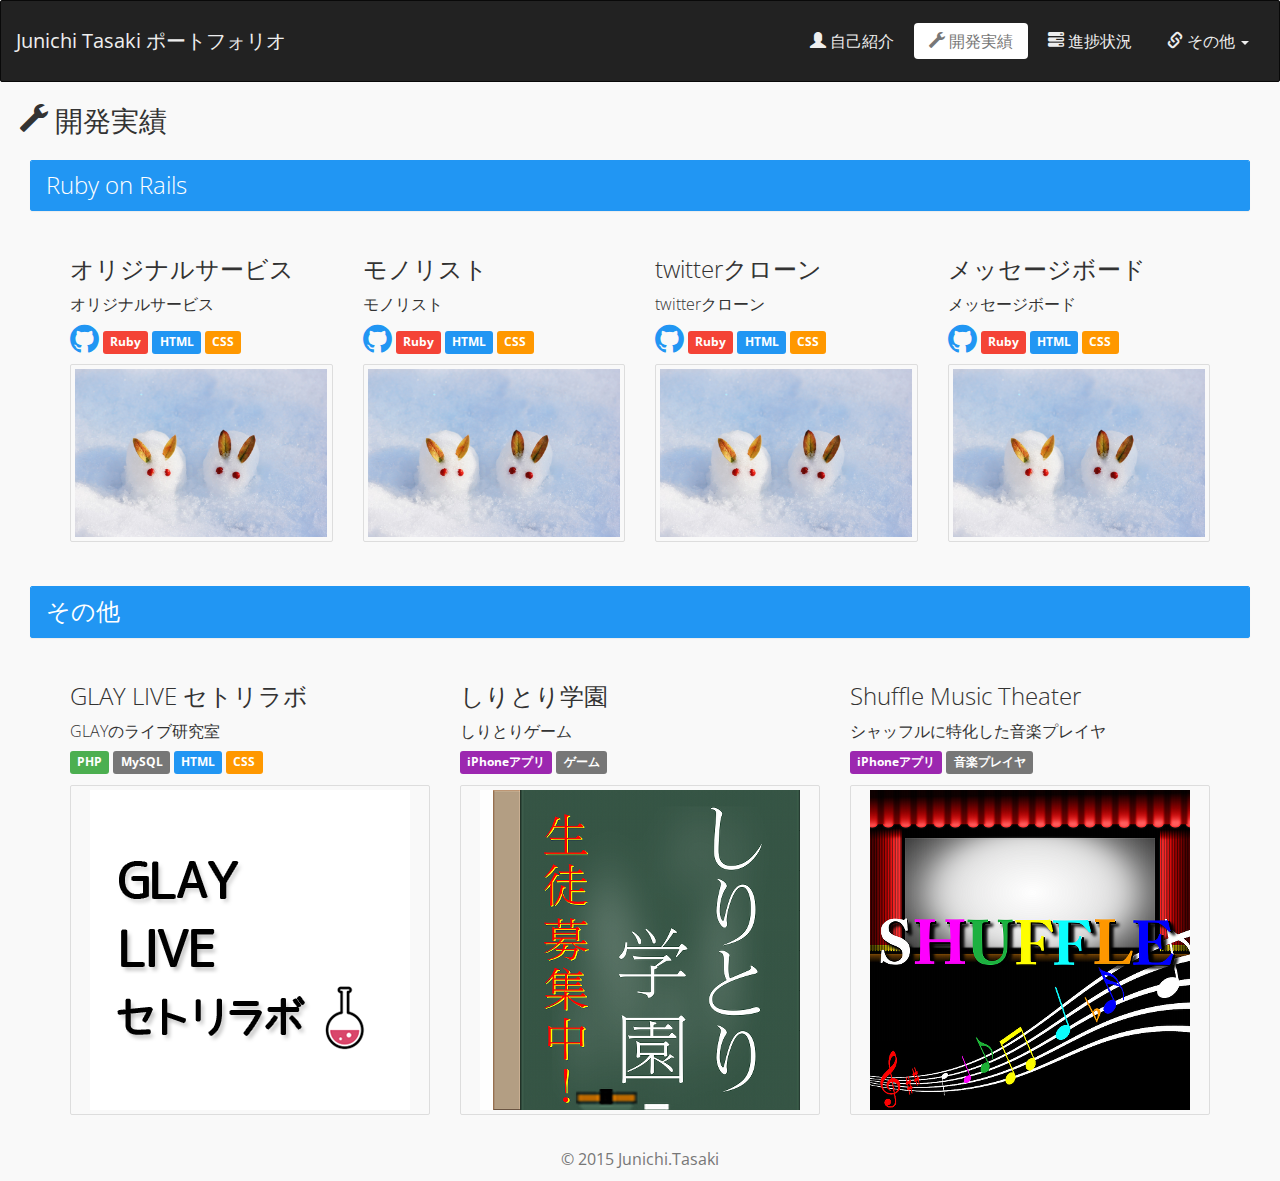
<file: result.html>
<!DOCTYPE html>
<html lang="ja">
<head>
    <meta charset="utf-8" />
    <meta http-equip="X-UA-Compatible" content="edge">
    <meta name="viewport" content="width=device-width, initial-scale=1">
    <meta name="keyword" content="ポートフォリオ,BootCamp,Ruby,Rails,自己紹介,GLAY,アプリ">
    <meta name="description" content="Junichi Tasakiのポートフォリオサイト">
    <meta name="author" content="Junichi Tasaki">
    <meta name="robots" content="noindex,nofollow">
    <title>開発実績</title>

    <link rel="stylesheet" href="css/bootstrap.min.css" />
    <link rel="stylesheet" href="css/octicons/octicons.css" />
    <link rel="stylesheet" href="css/style.css" />

    <script type="text/javascript" src="js/jquery-2.1.1.min.js"></script>
    <script type="text/javascript" src="js/bootstrap.min.js"></script>
    <script type="text/javascript" src="js/common.js"></script>
</head>
<body>
    <!-- header -->
    <header>
        <nav class="navbar navbar-inverse">
            <div class="container-fluid">
                <div class="navbar-header">
                    <button type="button" class="navbar-toggle collapsed" data-toggle="collapse" data-target="#nav-menu" aria-expanded="false" aria-controls="navbar">
                      <span class="sr-only">Toggle navigation</span>
                      <span class="icon-bar"></span>
                      <span class="icon-bar"></span>
                      <span class="icon-bar"></span>
                    </button>
                    <a class="navbar-brand" href="index.html">Junichi Tasaki ポートフォリオ</a>
                </div>
                <div id="nav-menu" class="navbar-collapse collapse">
                    <ul class="nav navbar-nav navbar-right">
                        <li><a href="introduce.html"><span class="glyphicon glyphicon-user" aria-hidden="true"></span> 自己紹介</a></li>
                        <li class="active"><a href="#"><span class="glyphicon glyphicon-wrench" aria-hidden="true"></span> 開発実績</a></li>
                        <li><a href="progress.html"><span class="glyphicon glyphicon-tasks" aria-hidden="true"></span> 進捗状況</a></li>
                        <li><a class="dropdown-toggle" data-toggle="dropdown" href="#">
                            <span class="glyphicon glyphicon-link" aria-hidden="true"></span> その他 
                            <span class="caret"></span></a>
                            <ul class="dropdown-menu">
                                <li><a href="gallery.html"><span class="glyphicon glyphicon-picture" aria-hidden="true"></span> ギャラリー</a></li>
                                <li><a href="link.html"><span class="glyphicon glyphicon-link" aria-hidden="true"></span> 関連リンク</a></li>
                            </ul>
                        </li>
                    </ul>
                </div>
            </div>
        </nav>
    </header>
    <!-- #header -->
    
    <h2 class="mgl20"><span class="glyphicon glyphicon-wrench" aria-hidden="true"></span> 開発実績</h2>
    <h3 class="mgl30 mgr30">
        <div class="panel panel-primary">
            <div class="panel-heading">Ruby on Rails</div>
        </div>
    </h3>
    <div class="container">
        <div class="row">
            <div class="col-md-3 col-sm-6">
                <h3>オリジナルサービス</h3>
                <h5>オリジナルサービス</h5>
                <div class="mgb10">
                    <a href="#" target="_blank" data-toggle="tooltip" title="GitHub"><span class="octicon octicon-mark-github" style="font-size: 1.8em;"></span></a>
                    <span class="label label-danger">Ruby</span>
                    <span class="label label-primary">HTML</span>
                    <span class="label label-warning">CSS</span>
                </div>
                <a href="#" target="_blank" class="thumbnail" data-toggle="tooltip" title="オリジナルサービス"><img src="images/top_winter.jpg" alt=""></a>
            </div>
            <div class="col-md-3 col-sm-6">
                <h3>モノリスト</h3>
                <h5>モノリスト</h5>
                <div class="mgb10">
                    <a href="#" target="_blank" data-toggle="tooltip" title="GitHub"><span class="octicon octicon-mark-github" style="font-size: 1.8em;"></span></a>
                    <span class="label label-danger">Ruby</span>
                    <span class="label label-primary">HTML</span>
                    <span class="label label-warning">CSS</span>
                </div>
                <a href="#" target="_blank" class="thumbnail" data-toggle="tooltip" title="モノリスト"><img src="images/top_winter.jpg" alt=""></a>
            </div>
            <div class="col-md-3 col-sm-6">
                <h3>twitterクローン</h3>
                <h5>twitterクローン</h5>
                <div class="mgb10">
                    <a href="#" target="_blank" data-toggle="tooltip" title="GitHub"><span class="octicon octicon-mark-github" style="font-size: 1.8em;"></span></a>
                    <span class="label label-danger">Ruby</span>
                    <span class="label label-primary">HTML</span>
                    <span class="label label-warning">CSS</span>
                </div>
                <a href="#" target="_blank" class="thumbnail" data-toggle="tooltip" title="twitterクローン"><img src="images/top_winter.jpg" alt=""></a>
            </div>
            <div class="col-md-3 col-sm-6">
                <h3>メッセージボード</h3>
                <h5>メッセージボード</h5>
                <div class="mgb10">
                    <a href="#" target="_blank" data-toggle="tooltip" title="GitHub"><span class="octicon octicon-mark-github" style="font-size: 1.8em;"></span></a>
                    <span class="label label-danger">Ruby</span>
                    <span class="label label-primary">HTML</span>
                    <span class="label label-warning">CSS</span>
                </div>
                <a href="#" target="_blank" class="thumbnail" data-toggle="tooltip" title="メッセージボード"><img src="images/top_winter.jpg" alt=""></a>
            </div>
        </div>
    </div>
    
    <h3 class="mgl30 mgr30">
        <div class="panel panel-primary">
            <div class="panel-heading">その他</div>
        </div>
    </h3>
    <div class="container">
        <div class="row">
            <div class="col-sm-6 col-md-4">
                <h3>GLAY LIVE セトリラボ</h3>
                <h5>GLAYのライブ研究室</h5>
                <div class="mgb10">
                    <span class="label label-success">PHP</span>
                    <span class="label label-default">MySQL</span>
                    <span class="label label-primary">HTML</span>
                    <span class="label label-warning">CSS</span>
                </div>
                <a href="http://elegant-house-c.sakura.ne.jp/glay/" target="_blank" class="thumbnail" data-toggle="tooltip" title="GLAY セトリラボ"><img src="images/top_title.png" alt=""></a>
            </div>
            <div class="col-sm-6 col-md-4">
                <h3>しりとり学園</h3>
                <h5>しりとりゲーム</h5>
                <div class="mgb10">
                    <span class="label label-info">iPhoneアプリ</span>
                    <span class="label label-default">ゲーム</span>
                </div>
                <a href="https://itunes.apple.com/jp/app/shiritori-school/id590502107?l=ja&ls=1&mt=8" target="_blank" class="thumbnail" data-toggle="tooltip" title="しりとり学園"><img src="images/shiritori.png" alt=""></a>
            </div>
            <div class="col-sm-6 col-md-4">
                <h3>Shuffle Music Theater</h3>
                <h5>シャッフルに特化した音楽プレイヤ</h5>
                <div class="mgb10">
                    <span class="label label-info">iPhoneアプリ</span>
                    <span class="label label-default">音楽プレイヤ</span>
                </div>
                <a href="https://itunes.apple.com/jp/app/shuffle-music-theater/id663831317?mt=8" target="_blank" class="thumbnail" data-toggle="tooltip" title="Shuffle Music Theater"><img src="images/shuffle.png" alt=""></a>
            </div>
        </div>
    </div>

    <!-- リモートモーダルダイアログ -->
    <div class="modal fade" id="remoteModal" tabindex="-1" role="dialog" aria-labelledby="remoteModalLabel" aria-hidden="true" data-show="true" data-keyboard="false" data-backdrop="static">
        <div class="modal-dialog">
            <div class="modal-content">
            <!-- Bootstrap: modal.js v3.3.5 では、[this.$element.find('.modal-content')...] している -->
            </div> <!-- /.modal-content -->
        </div> <!-- /.modal-dialog -->
    </div> <!-- /.modal -->

    <!-- footer -->
    <footer>
        <p class="container">
            <p class="text-muted text-center">&copy; 2015 Junichi.Tasaki</p>
        </div>
    </footer>
    <!-- #footer -->
</body>
</html>
</file>
<file: css/octicons/octicons.css>
@font-face {
  font-family: 'octicons';
  src: url('octicons.eot?#iefix') format('embedded-opentype'),
       url('octicons.woff') format('woff'),
       url('octicons.ttf') format('truetype'),
       url('octicons.svg#octicons') format('svg');
  font-weight: normal;
  font-style: normal;
}

/*

.octicon is optimized for 16px.
.mega-octicon is optimized for 32px but can be used larger.

*/
.octicon, .mega-octicon {
  font: normal normal normal 16px/1 octicons;
  display: inline-block;
  text-decoration: none;
  text-rendering: auto;
  -webkit-font-smoothing: antialiased;
  -moz-osx-font-smoothing: grayscale;
  -webkit-user-select: none;
  -moz-user-select: none;
  -ms-user-select: none;
  user-select: none;
}
.mega-octicon { font-size: 32px; }

.octicon-alert:before { content: '\f02d'} /*  */
.octicon-arrow-down:before { content: '\f03f'} /*  */
.octicon-arrow-left:before { content: '\f040'} /*  */
.octicon-arrow-right:before { content: '\f03e'} /*  */
.octicon-arrow-small-down:before { content: '\f0a0'} /*  */
.octicon-arrow-small-left:before { content: '\f0a1'} /*  */
.octicon-arrow-small-right:before { content: '\f071'} /*  */
.octicon-arrow-small-up:before { content: '\f09f'} /*  */
.octicon-arrow-up:before { content: '\f03d'} /*  */
.octicon-microscope:before,
.octicon-beaker:before { content: '\f0dd'} /*  */
.octicon-bell:before { content: '\f0de'} /*  */
.octicon-book:before { content: '\f007'} /*  */
.octicon-bookmark:before { content: '\f07b'} /*  */
.octicon-briefcase:before { content: '\f0d3'} /*  */
.octicon-broadcast:before { content: '\f048'} /*  */
.octicon-browser:before { content: '\f0c5'} /*  */
.octicon-bug:before { content: '\f091'} /*  */
.octicon-calendar:before { content: '\f068'} /*  */
.octicon-check:before { content: '\f03a'} /*  */
.octicon-checklist:before { content: '\f076'} /*  */
.octicon-chevron-down:before { content: '\f0a3'} /*  */
.octicon-chevron-left:before { content: '\f0a4'} /*  */
.octicon-chevron-right:before { content: '\f078'} /*  */
.octicon-chevron-up:before { content: '\f0a2'} /*  */
.octicon-circle-slash:before { content: '\f084'} /*  */
.octicon-circuit-board:before { content: '\f0d6'} /*  */
.octicon-clippy:before { content: '\f035'} /*  */
.octicon-clock:before { content: '\f046'} /*  */
.octicon-cloud-download:before { content: '\f00b'} /*  */
.octicon-cloud-upload:before { content: '\f00c'} /*  */
.octicon-code:before { content: '\f05f'} /*  */
.octicon-color-mode:before { content: '\f065'} /*  */
.octicon-comment-add:before,
.octicon-comment:before { content: '\f02b'} /*  */
.octicon-comment-discussion:before { content: '\f04f'} /*  */
.octicon-credit-card:before { content: '\f045'} /*  */
.octicon-dash:before { content: '\f0ca'} /*  */
.octicon-dashboard:before { content: '\f07d'} /*  */
.octicon-database:before { content: '\f096'} /*  */
.octicon-clone:before,
.octicon-desktop-download:before { content: '\f0dc'} /*  */
.octicon-device-camera:before { content: '\f056'} /*  */
.octicon-device-camera-video:before { content: '\f057'} /*  */
.octicon-device-desktop:before { content: '\f27c'} /*  */
.octicon-device-mobile:before { content: '\f038'} /*  */
.octicon-diff:before { content: '\f04d'} /*  */
.octicon-diff-added:before { content: '\f06b'} /*  */
.octicon-diff-ignored:before { content: '\f099'} /*  */
.octicon-diff-modified:before { content: '\f06d'} /*  */
.octicon-diff-removed:before { content: '\f06c'} /*  */
.octicon-diff-renamed:before { content: '\f06e'} /*  */
.octicon-ellipsis:before { content: '\f09a'} /*  */
.octicon-eye-unwatch:before,
.octicon-eye-watch:before,
.octicon-eye:before { content: '\f04e'} /*  */
.octicon-file-binary:before { content: '\f094'} /*  */
.octicon-file-code:before { content: '\f010'} /*  */
.octicon-file-directory:before { content: '\f016'} /*  */
.octicon-file-media:before { content: '\f012'} /*  */
.octicon-file-pdf:before { content: '\f014'} /*  */
.octicon-file-submodule:before { content: '\f017'} /*  */
.octicon-file-symlink-directory:before { content: '\f0b1'} /*  */
.octicon-file-symlink-file:before { content: '\f0b0'} /*  */
.octicon-file-text:before { content: '\f011'} /*  */
.octicon-file-zip:before { content: '\f013'} /*  */
.octicon-flame:before { content: '\f0d2'} /*  */
.octicon-fold:before { content: '\f0cc'} /*  */
.octicon-gear:before { content: '\f02f'} /*  */
.octicon-gift:before { content: '\f042'} /*  */
.octicon-gist:before { content: '\f00e'} /*  */
.octicon-gist-secret:before { content: '\f08c'} /*  */
.octicon-git-branch-create:before,
.octicon-git-branch-delete:before,
.octicon-git-branch:before { content: '\f020'} /*  */
.octicon-git-commit:before { content: '\f01f'} /*  */
.octicon-git-compare:before { content: '\f0ac'} /*  */
.octicon-git-merge:before { content: '\f023'} /*  */
.octicon-git-pull-request-abandoned:before,
.octicon-git-pull-request:before { content: '\f009'} /*  */
.octicon-globe:before { content: '\f0b6'} /*  */
.octicon-graph:before { content: '\f043'} /*  */
.octicon-heart:before { content: '\2665'} /* ♥ */
.octicon-history:before { content: '\f07e'} /*  */
.octicon-home:before { content: '\f08d'} /*  */
.octicon-horizontal-rule:before { content: '\f070'} /*  */
.octicon-hubot:before { content: '\f09d'} /*  */
.octicon-inbox:before { content: '\f0cf'} /*  */
.octicon-info:before { content: '\f059'} /*  */
.octicon-issue-closed:before { content: '\f028'} /*  */
.octicon-issue-opened:before { content: '\f026'} /*  */
.octicon-issue-reopened:before { content: '\f027'} /*  */
.octicon-jersey:before { content: '\f019'} /*  */
.octicon-key:before { content: '\f049'} /*  */
.octicon-keyboard:before { content: '\f00d'} /*  */
.octicon-law:before { content: '\f0d8'} /*  */
.octicon-light-bulb:before { content: '\f000'} /*  */
.octicon-link:before { content: '\f05c'} /*  */
.octicon-link-external:before { content: '\f07f'} /*  */
.octicon-list-ordered:before { content: '\f062'} /*  */
.octicon-list-unordered:before { content: '\f061'} /*  */
.octicon-location:before { content: '\f060'} /*  */
.octicon-gist-private:before,
.octicon-mirror-private:before,
.octicon-git-fork-private:before,
.octicon-lock:before { content: '\f06a'} /*  */
.octicon-logo-github:before { content: '\f092'} /*  */
.octicon-mail:before { content: '\f03b'} /*  */
.octicon-mail-read:before { content: '\f03c'} /*  */
.octicon-mail-reply:before { content: '\f051'} /*  */
.octicon-mark-github:before { content: '\f00a'} /*  */
.octicon-markdown:before { content: '\f0c9'} /*  */
.octicon-megaphone:before { content: '\f077'} /*  */
.octicon-mention:before { content: '\f0be'} /*  */
.octicon-milestone:before { content: '\f075'} /*  */
.octicon-mirror-public:before,
.octicon-mirror:before { content: '\f024'} /*  */
.octicon-mortar-board:before { content: '\f0d7'} /*  */
.octicon-mute:before { content: '\f080'} /*  */
.octicon-no-newline:before { content: '\f09c'} /*  */
.octicon-octoface:before { content: '\f008'} /*  */
.octicon-organization:before { content: '\f037'} /*  */
.octicon-package:before { content: '\f0c4'} /*  */
.octicon-paintcan:before { content: '\f0d1'} /*  */
.octicon-pencil:before { content: '\f058'} /*  */
.octicon-person-add:before,
.octicon-person-follow:before,
.octicon-person:before { content: '\f018'} /*  */
.octicon-pin:before { content: '\f041'} /*  */
.octicon-plug:before { content: '\f0d4'} /*  */
.octicon-repo-create:before,
.octicon-gist-new:before,
.octicon-file-directory-create:before,
.octicon-file-add:before,
.octicon-plus:before { content: '\f05d'} /*  */
.octicon-primitive-dot:before { content: '\f052'} /*  */
.octicon-primitive-square:before { content: '\f053'} /*  */
.octicon-pulse:before { content: '\f085'} /*  */
.octicon-question:before { content: '\f02c'} /*  */
.octicon-quote:before { content: '\f063'} /*  */
.octicon-radio-tower:before { content: '\f030'} /*  */
.octicon-repo-delete:before,
.octicon-repo:before { content: '\f001'} /*  */
.octicon-repo-clone:before { content: '\f04c'} /*  */
.octicon-repo-force-push:before { content: '\f04a'} /*  */
.octicon-gist-fork:before,
.octicon-repo-forked:before { content: '\f002'} /*  */
.octicon-repo-pull:before { content: '\f006'} /*  */
.octicon-repo-push:before { content: '\f005'} /*  */
.octicon-rocket:before { content: '\f033'} /*  */
.octicon-rss:before { content: '\f034'} /*  */
.octicon-ruby:before { content: '\f047'} /*  */
.octicon-screen-full:before { content: '\f066'} /*  */
.octicon-screen-normal:before { content: '\f067'} /*  */
.octicon-search-save:before,
.octicon-search:before { content: '\f02e'} /*  */
.octicon-server:before { content: '\f097'} /*  */
.octicon-settings:before { content: '\f07c'} /*  */
.octicon-shield:before { content: '\f0e1'} /*  */
.octicon-log-in:before,
.octicon-sign-in:before { content: '\f036'} /*  */
.octicon-log-out:before,
.octicon-sign-out:before { content: '\f032'} /*  */
.octicon-squirrel:before { content: '\f0b2'} /*  */
.octicon-star-add:before,
.octicon-star-delete:before,
.octicon-star:before { content: '\f02a'} /*  */
.octicon-stop:before { content: '\f08f'} /*  */
.octicon-repo-sync:before,
.octicon-sync:before { content: '\f087'} /*  */
.octicon-tag-remove:before,
.octicon-tag-add:before,
.octicon-tag:before { content: '\f015'} /*  */
.octicon-telescope:before { content: '\f088'} /*  */
.octicon-terminal:before { content: '\f0c8'} /*  */
.octicon-three-bars:before { content: '\f05e'} /*  */
.octicon-thumbsdown:before { content: '\f0db'} /*  */
.octicon-thumbsup:before { content: '\f0da'} /*  */
.octicon-tools:before { content: '\f031'} /*  */
.octicon-trashcan:before { content: '\f0d0'} /*  */
.octicon-triangle-down:before { content: '\f05b'} /*  */
.octicon-triangle-left:before { content: '\f044'} /*  */
.octicon-triangle-right:before { content: '\f05a'} /*  */
.octicon-triangle-up:before { content: '\f0aa'} /*  */
.octicon-unfold:before { content: '\f039'} /*  */
.octicon-unmute:before { content: '\f0ba'} /*  */
.octicon-versions:before { content: '\f064'} /*  */
.octicon-watch:before { content: '\f0e0'} /*  */
.octicon-remove-close:before,
.octicon-x:before { content: '\f081'} /*  */
.octicon-zap:before { content: '\26A1'} /* ⚡ */
</file>
<file: css/style.css>
body {
    padding: 0;
    margin: 0;
}

.row-wrapper {
    border: 2px solid #535353; 
    box-shadow: 5px 5px 5px #d3d3d3;
}

.bgc-white {
    background-color: rgba(255, 255, 255, 0.9);
}

.aRight { text-align: right; }
.aLeft { text-align: left; }

.mgl5 { margin-left: 5px; }
.mgl10 { margin-left: 10px; }
.mgl15 { margin-left: 15px; }
.mgl20 { margin-left: 20px; }
.mgl30 { margin-left: 30px; }
.mgl40 { margin-left: 40px; }
.mgl50 { margin-left: 50px; }

.mgr5 { margin-right: 5px; }
.mgr10 { margin-right: 10px; }
.mgr15 { margin-right: 15px; }
.mgr20 { margin-right: 20px; }
.mgr30 { margin-right: 30px; }
.mgr40 { margin-right: 40px; }
.mgr50 { margin-right: 50px; }

.mgt5 { margin-top: 5px; }
.mgt10 { margin-top: 10px; }
.mgt15 { margin-top: 15px; }
.mgt20 { margin-top: 20px; }
.mgt30 { margin-top: 30px; }
.mgt40 { margin-top: 40px; }
.mgt50 { margin-top: 50px; }

.mgb5 { margin-bottom: 5px; }
.mgb10 { margin-bottom: 10px; }
.mgb15 { margin-bottom: 15px; }
.mgb20 { margin-bottom: 20px; }
.mgb30 { margin-bottom: 30px; }
.mgb40 { margin-bottom: 40px; }
.mgb50 { margin-bottom: 50px; }
</file>
<file: css/tinycircleslider.css>
img { border: 0; }

/* Tiny Circleslider */
#circleslider { height:300px; position:relative; width:300px; margin: 0 auto 20px auto;}
#circleslider .viewport{ height:300px; position: relative; margin:0 auto; overflow:hidden; width:300px; pointer-events: none }
#circleslider .overview { position: absolute; width: 798px; list-style: none; margin: 0; padding: 0;  left: 0; top: 0; }
#circleslider .overview li { height:300px; width:300px; float: left; position: relative; }
#circleslider .overlay {background:url(images/bg-rotatescroll.png) no-repeat 0 0; pointer-events: none; position: absolute; left: 0; top: 0; height:300px; width:300px; }
#circleslider .thumb { background:url(images/bg-thumb.png) no-repeat 50% 50%; touch-action: none; -ms-touch-action: none; position: absolute; top: -3px; cursor: pointer; left: 137px; width: 100px; z-index: 200;  height: 100px; }
#circleslider .dot { background:url(images/bg-dot.png) no-repeat 0 0; display: none; height: 12px; width: 12px; position: absolute; left: 155px; top: 3px; z-index: 100; }
#circleslider .dot span { display: none; }
</file>
